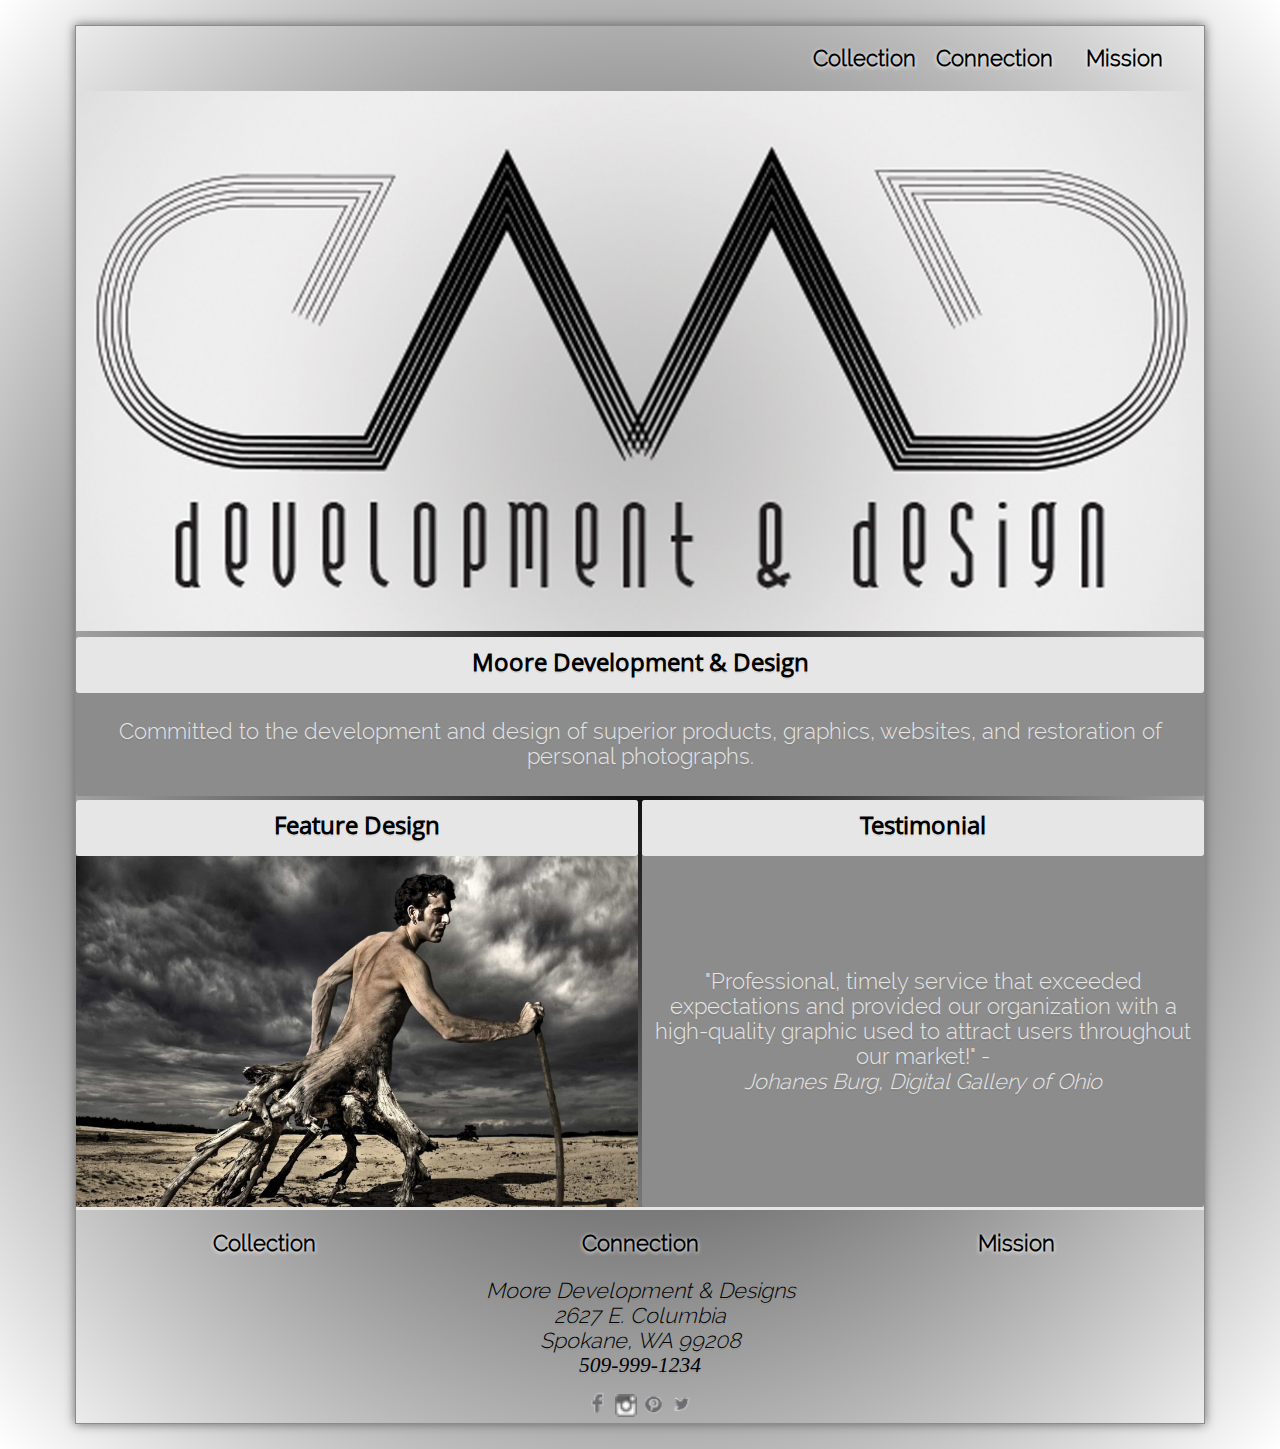
<file: index.html>
<!DOCTYPE html>
<html lang="en" dir="ltr">

<head>
  <meta charset="utf-8">
  <title>Moore Development & Design</title>
  <link href="assets/css/styles.css" rel="stylesheet" type="text/css">
</head>

<body>
  <div class="container">
    <header class="header">
      <div class="logo">
        <a href="index.html"><img src="assets/images/logoTest1.png" alt="Moore Development & Design Nav Logo"></a>
      </div>
      <nav>
        <a href="#" class="hamburgerOpen">☰</a>
        <ul>
          <li><a href="collection.html">Collection</a></li>
          <li><a href="connection.html">Connection</a></li>
          <li><a href="mission.html">Mission</a></li>
        </ul>
      </nav>
    </header>
    <div class="hero"><a href="index.html"><img class="busLogo" src="assets/images/heroDesk.jpg"
          alt="Moore Design & Development Main Logo "></a></div>
    <section class="services">
      <h1>Moore Development & Design</h1>
      <p>Committed to the development and design of superior products, graphics, websites, and restoration of personal
        photographs.</p>
    </section>
    <section class="featured">
      <h2>Feature Design</h2>
      <img src="assets/images/feature.jpg" alt="">
    </section>
    <section class="testimonial">
      <h2>Testimonial</h2>
      <p>"Professional, timely service that exceeded expectations and provided our organization with a high-quality
        graphic used to attract users throughout our market!" - <em>Johanes Burg, Digital Gallery of Ohio</em></p>
    </section>

    <footer class="footer">
      <nav>
        <ul>
          <li><a href="collection.html">Collection</a></li>
          <li><a href="connection.html">Connection</a></li>
          <li><a href="mission.html">Mission</a></li>
        </ul>
      </nav>
      <address>
        <p>Moore Development & Designs</p>
        <p>2627 E. Columbia</p>
        <p>Spokane, WA 99208</p>
        <telephone>509-999-1234</telephone>
      </address>
      <div>
        <a href="https://www.facebook.com/"><img src="assets/images/iconFb.png" alt=""></a>
        <a href="https://www.instagram.com/"><img src="assets/images/icon-instagram.png" alt=""></a>
        <a href="https://www.pinterest.com"><img src="assets/images/iconPinterest.png" alt=""></a>
        <a href="http://www.twitter.com"><img src="assets/images/iconTwitter.png" alt=""></a>
      </div>
    </footer>
  </div>

  <div class="modalNav">
    <a href="#" class="hamburgerClose">☰</a>
    <ul>
      <li><a href="collection.html">Collection</a></li>
      <li><a href="connection.html">Connection</a></li>
      <li><a href="mission.html">Mission</a></li>
    </ul>
  </div>

  <script src="assets/js/jquery.js"></script>
  <script src="assets/js/script.js"></script>
</body>

</html>
</file>
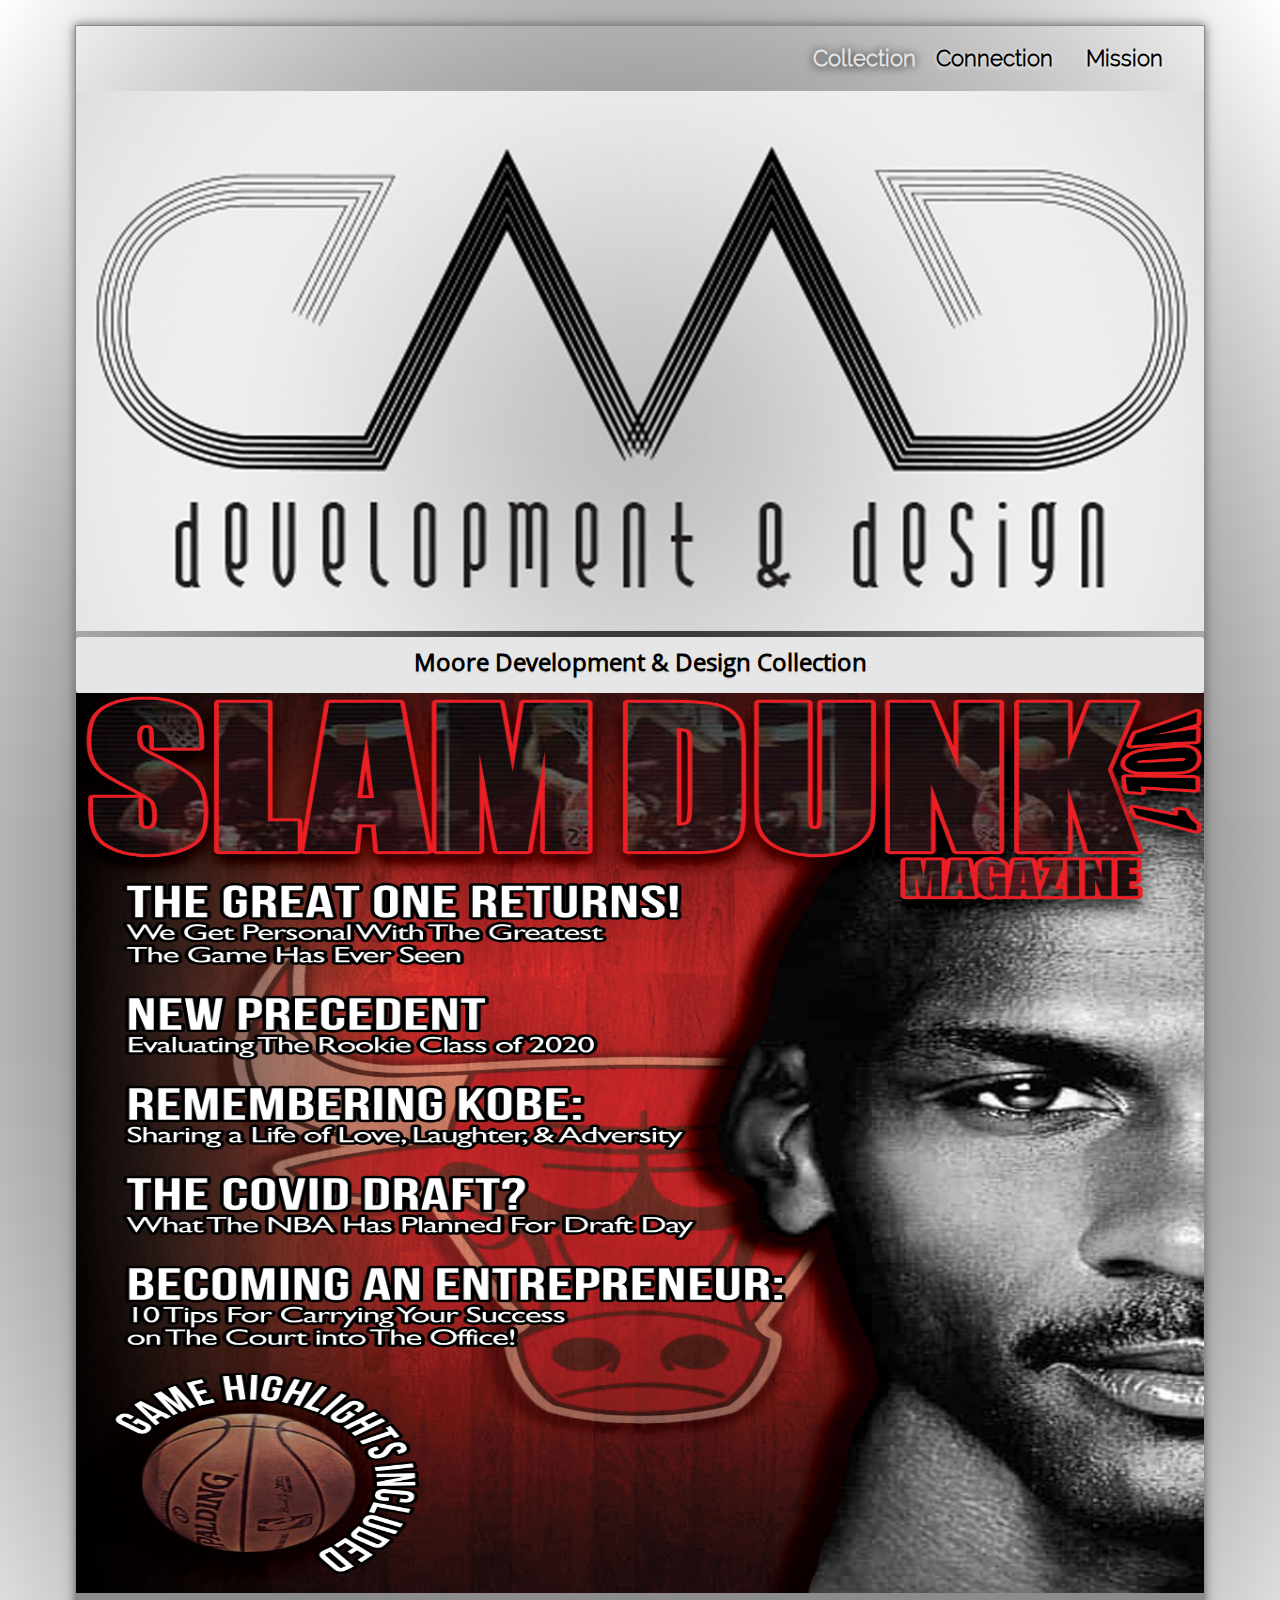
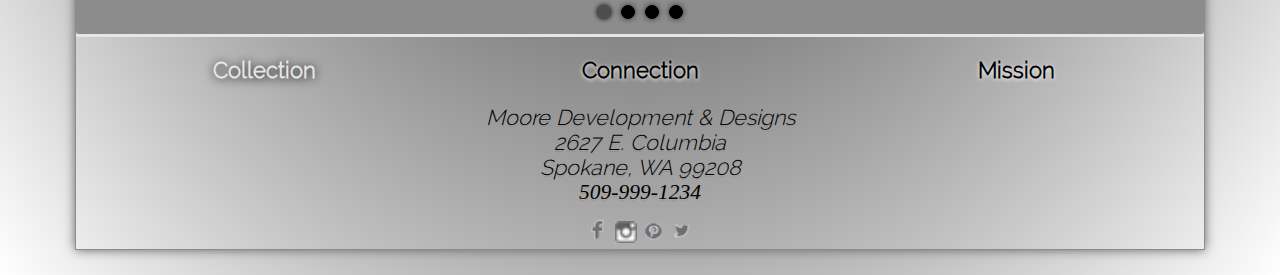
<file: collection.html>
<!DOCTYPE html>
<html lang="en" dir="ltr" class="collection">

<head>
  <meta charset="utf-8">
  <title>Moore Development & Design</title>
  <link href="assets/css/styles.css" rel="stylesheet" type="text/css">
</head>

<body>
  <div class="container">
    <header class="header">
      <div class="logo">
        <a href="index.html"><img src="assets/images/logoTest1.png" alt="Moore Development & Design Nav Logo" \></a>
      </div>
      <nav>
        <a href="#" class="hamburgerOpen">☰</a>
        <ul>
          <li><a href="collection.html">Collection</a></li>
          <li><a href="connection.html">Connection</a></li>
          <li><a href="mission.html">Mission</a></li>
        </ul>
      </nav>
    </header>
    <div class="hero"><a href="index.html"><img class="busLogo" src="assets/images/heroDesk.jpg"
          alt="Moore Design & Development Main Logo " \></a></div>
    <section class="portfolio">
      <h2>Moore Development & Design Collection</h2>
      <div class="slider slider-viewer">
        <div class="slide-group">
          <div class="slide slide-1"><img src="assets/images/slider1.jpg" alt="" /></div>
          <div class="slide slide-2"><img src="assets/images/slider2.jpg" alt="" /></div>
          <div class="slide slide-3"><img src="assets/images/slider3.jpg" alt="" /></div>
          <div class="slide slide-4"><img src="assets/images/slider4.jpg" alt="" /></div>
        </div>
      </div>

      <div class="slide-buttons">

      </div>
    </section>

    <footer class="footer">
      <nav>
        <ul>
          <li><a href="collection.html">Collection</a></li>
          <li><a href="connection.html">Connection</a></li>
          <li><a href="mission.html">Mission</a></li>
        </ul>
      </nav>
      <address>
        <p>Moore Development & Designs</p>
        <p>2627 E. Columbia</p>
        <p>Spokane, WA 99208</p>
        <telephone>509-999-1234</telephone>
      </address>
      <div>
        <a href="https://www.facebook.com/"><img src="assets/images/iconFb.png" alt=""></a>
        <a href="https://www.instagram.com/"><img src="assets/images/icon-instagram.png" alt=""></a>
        <a href="https://www.pinterest.com"><img src="assets/images/iconPinterest.png" alt=""></a>
        <a href="http://www.twitter.com"><img src="assets/images/iconTwitter.png" alt=""></a>
      </div>
    </footer>
  </div>

  <div class="modalNav">
    <a href="#" class="hamburgerClose">☰</a>
    <ul>
      <li><a href="collection.html">Collection</a></li>
      <li><a href="connection.html">Connection</a></li>
      <li><a href="mission.html">Mission</a></li>
    </ul>
  </div>


  <script src="assets/js/jquery.js"></script>
  <script src="assets/js/script.js"></script>
</body>

</html>
</file>
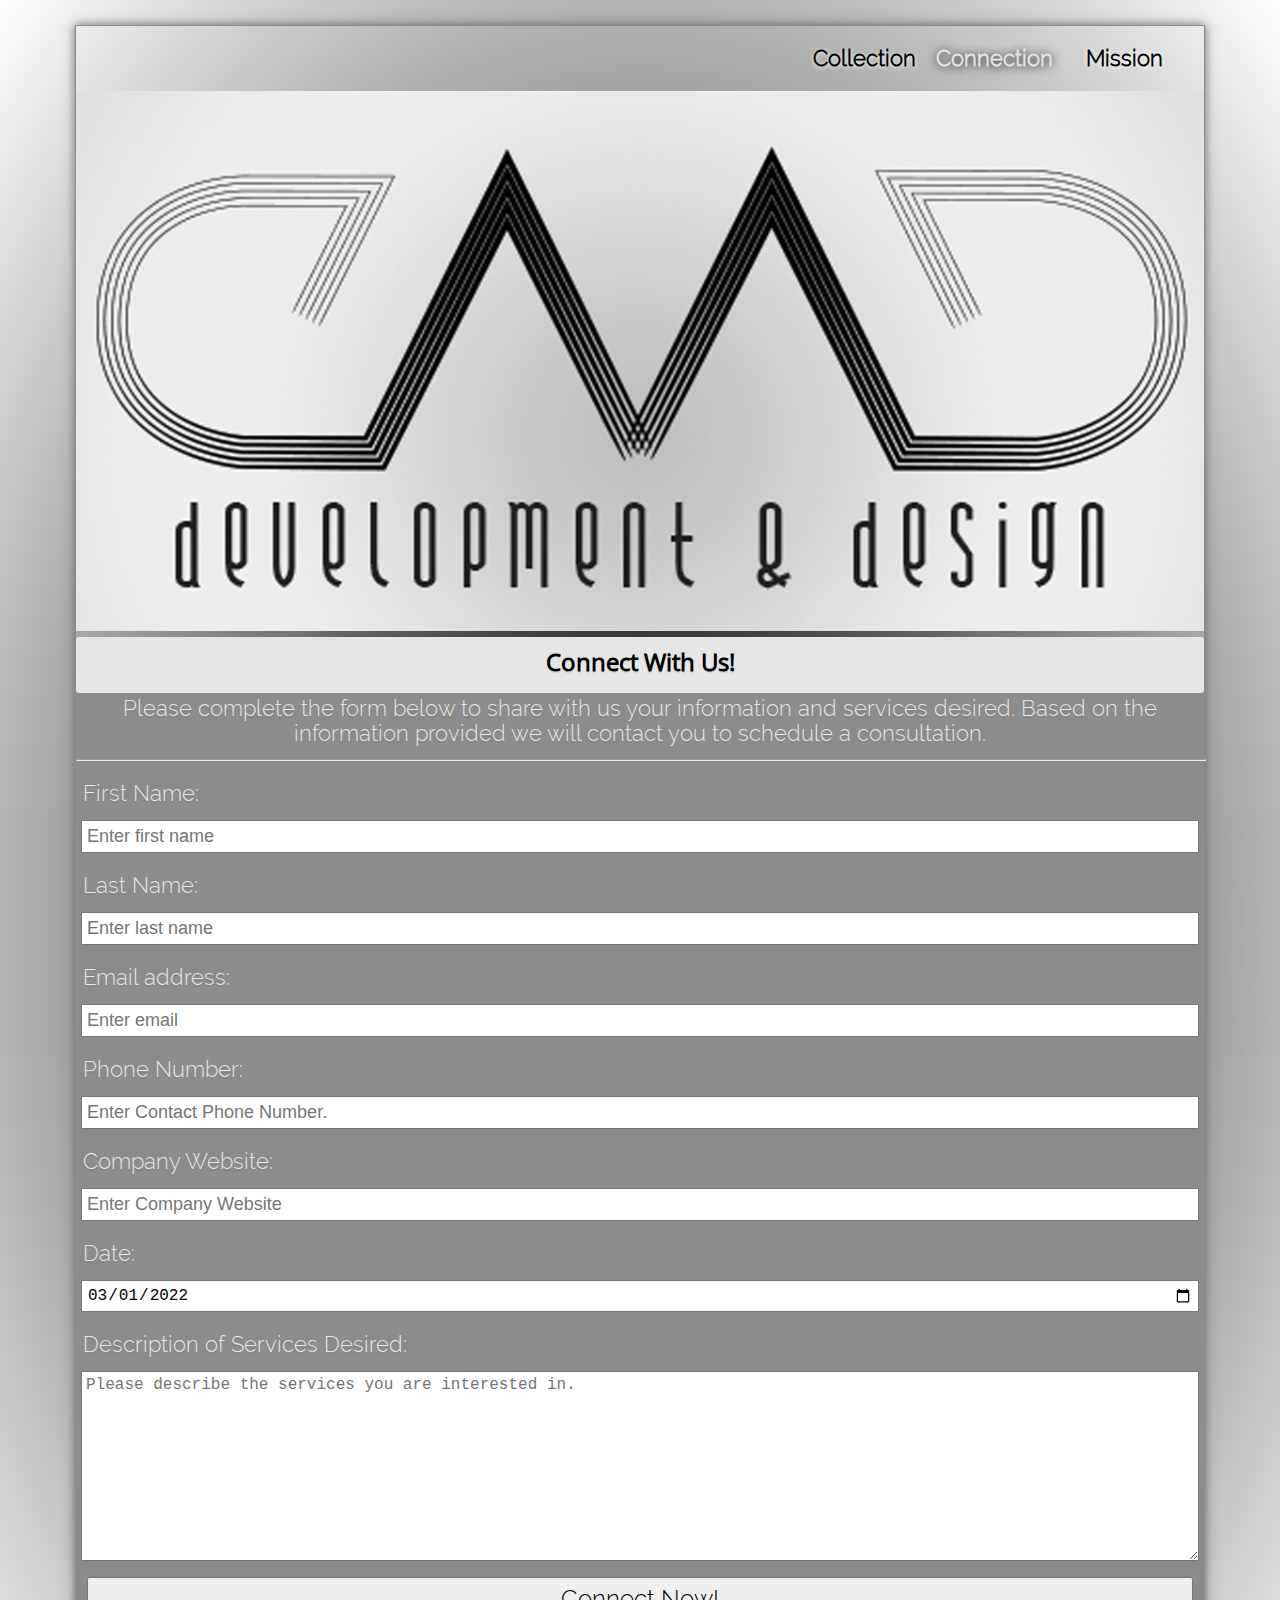
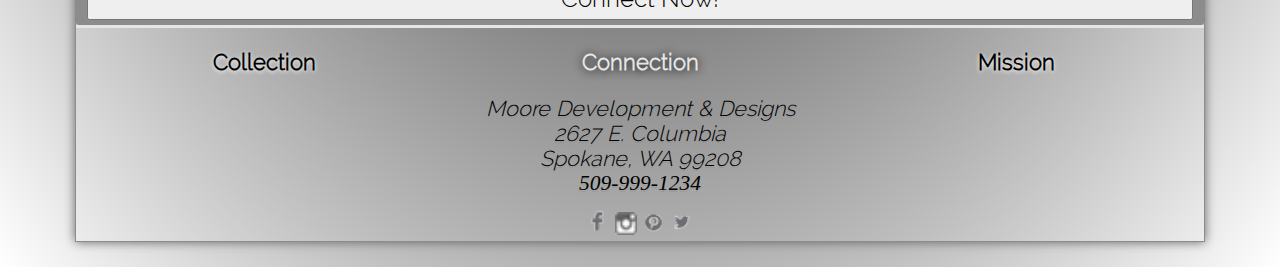
<file: connection.html>
<!DOCTYPE html>
<html lang="en" dir="ltr">

<head>
  <meta charset="utf-8">
  <title>Moore Development & Design</title>
  <link href="assets/css/styles.css" rel="stylesheet" type="text/css">
</head>

<body class="connection">
  <div class="container">
    <header class="header">
      <div class="logo">
        <a href="index.html"><img src="assets/images/logoTest1.png" alt="Moore Development & Design Nav Logo" \></a>
      </div>
      <nav>
        <a href="#" class="hamburgerOpen">☰</a>
        <ul>
          <li><a href="collection.html">Collection</a></li>
          <li><a href="connection.html">Connection</a></li>
          <li><a href="mission.html">Mission</a></li>
        </ul>
      </nav>
    </header>
    <div class="hero"><a href="index.html"><img class="busLogo" src="assets/images/heroDesk.jpg"
          alt="Moore Design & Development Main Logo " \></a></div>
    <section class="connectionForm">
      <h2>Connect With Us!</h2>
      <p>Please complete the form below to share with us your information and services desired. Based on the information
        provided
        we will contact you to schedule a consultation.</p>
      <hr>
      <form onsubmit="submitForm(event)" id="user-form" oninvalid="() => true">
        <div>
          <label for="first-name">First Name:</label>
          <input type="text" placeholder="Enter first name" id="first-name">
          <p id="first-name-err"></p>
        </div>
        <div>
          <label for="last-name">Last Name:</label>
          <input type="text" placeholder="Enter last name" id="last-name">
          <p id="last-name-err"></p>
        </div>
        <div>
          <label for="email">Email address:</label>
          <input type="input" placeholder="Enter email" id="email">
          <p id="email-err"></p>
        </div>
        <div>
          <label for="phone">Phone Number:</label>
          <input type="tel" id="phone" placeholder="Enter Contact Phone Number.">
          <p id="phone-err"></p>
        </div>
        <div>
          <label for="site">Company Website:</label>
          <input type="input" placeholder="Enter Company Website" id="site">
          <p id="site-err"></p>
        </div>
        <div>
          <label for="date">Date:</label>
          <input type="date" value="2022-03-01" id="date">
          <p id="date-err"></p>
        </div>
        <div>
          <label for="request">Description of Services Desired:</label>
          <!-- <input type="text"  placeholder="Describe the services you are interest in." id="first-name"> -->
          <textarea type="text" name="description" placeholder="Please describe the services you are interested in."
            rows="10" cols="34"></textarea>
          <p id="first-name-err"></p>
        </div>
        <button type="submit" class="connectBtn"><a href="mailto:david_e_moore@hotmail.com">Connect
            Now!</a></button></a>
      </form>
    </section>

    <footer class="footer">
      <nav>
        <ul>
          <li><a href="collection.html">Collection</a></li>
          <li><a href="connection.html">Connection</a></li>
          <li><a href="mission.html">Mission</a></li>
        </ul>
      </nav>
      <address>
        <p>Moore Development & Designs</p>
        <p>2627 E. Columbia</p>
        <p>Spokane, WA 99208</p>
        <telephone>509-999-1234</telephone>
      </address>
      <div>
        <a href="https://www.facebook.com/"><img src="assets/images/iconFb.png" alt=""></a>
        <a href="https://www.instagram.com/"><img src="assets/images/icon-instagram.png" alt=""></a>
        <a href="https://www.pinterest.com"><img src="assets/images/iconPinterest.png" alt=""></a>
        <a href="http://www.twitter.com"><img src="assets/images/iconTwitter.png" alt=""></a>
      </div>
    </footer>
  </div>

  <div class="modalNav">
    <a href="#" class="hamburgerClose">☰</a>
    <ul>
      <li><a href="collection.html">Collection</a></li>
      <li><a href="connection.html">Connection</a></li>
      <li><a href="mission.html">Mission</a></li>
    </ul>
  </div>


  <script src="assets/js/jquery.js"></script>
  <script src="assets/js/script.js"></script>
</body>

</html>
</file>
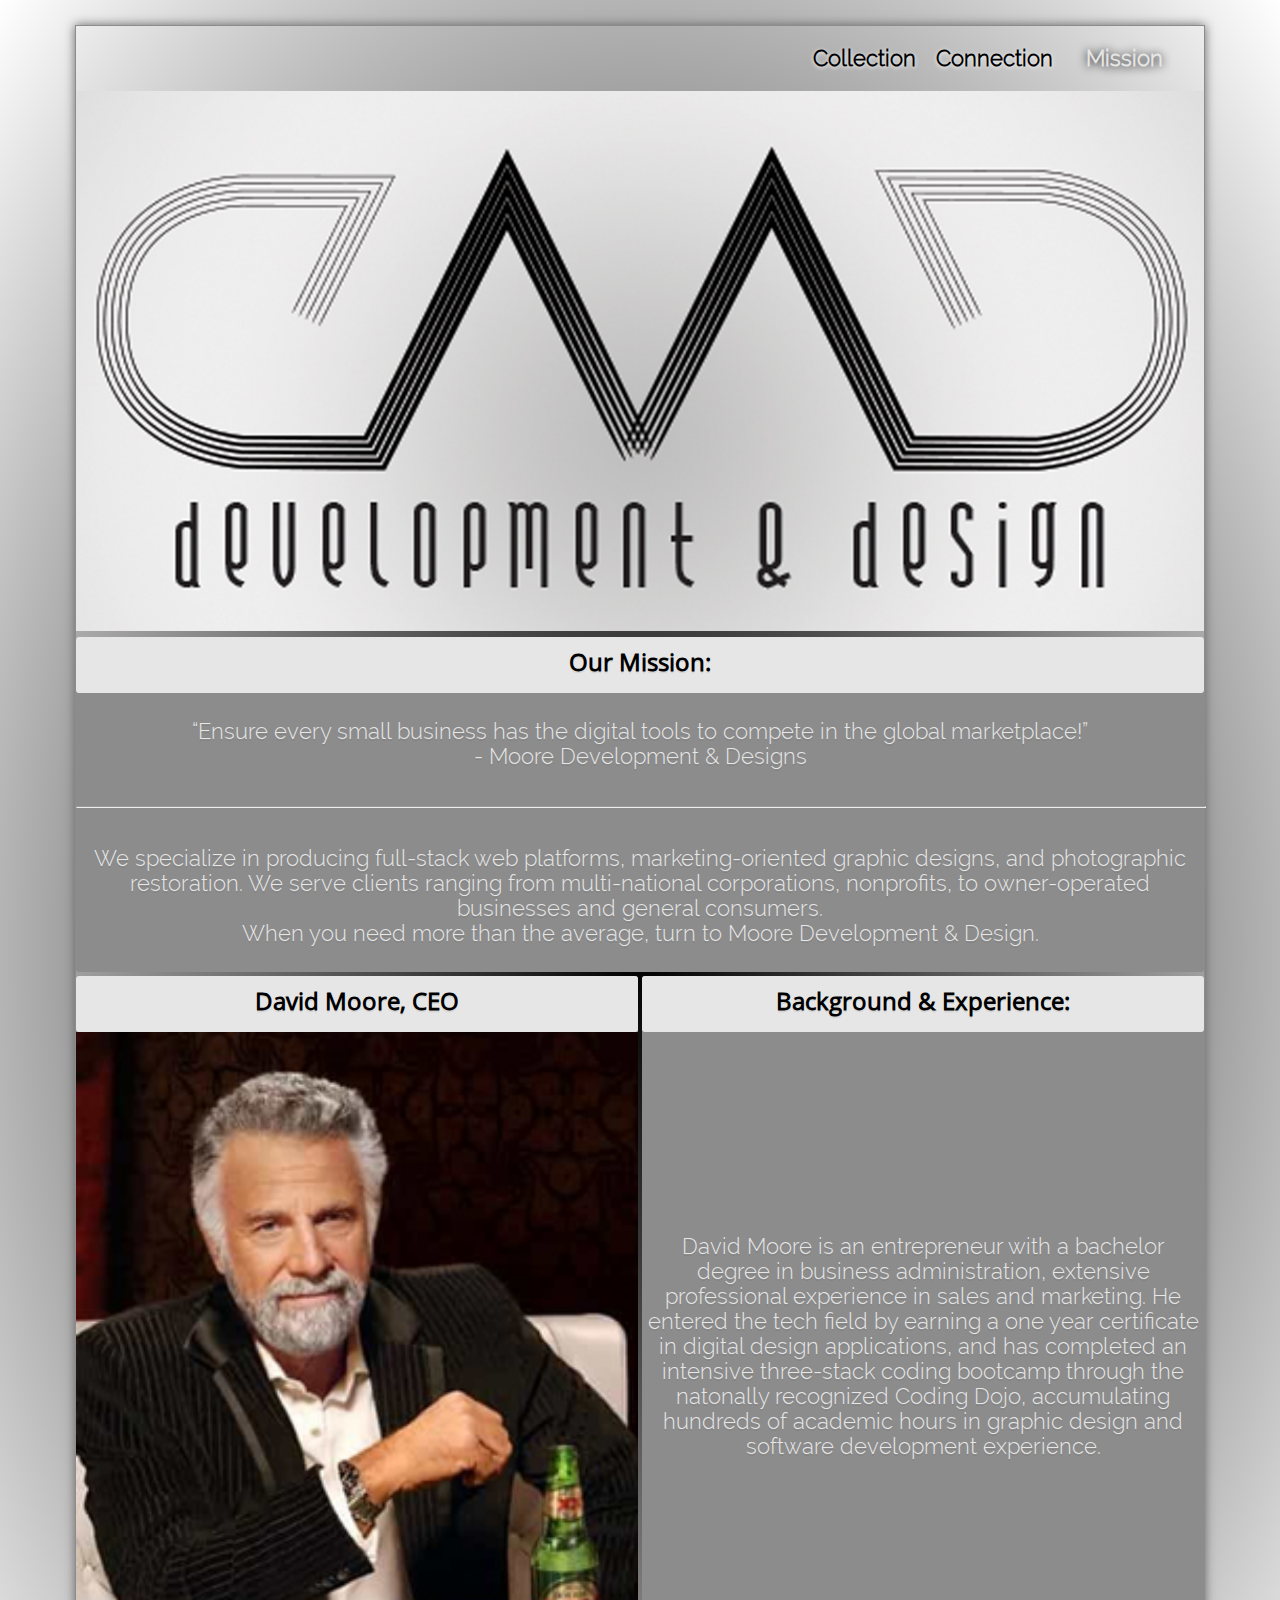
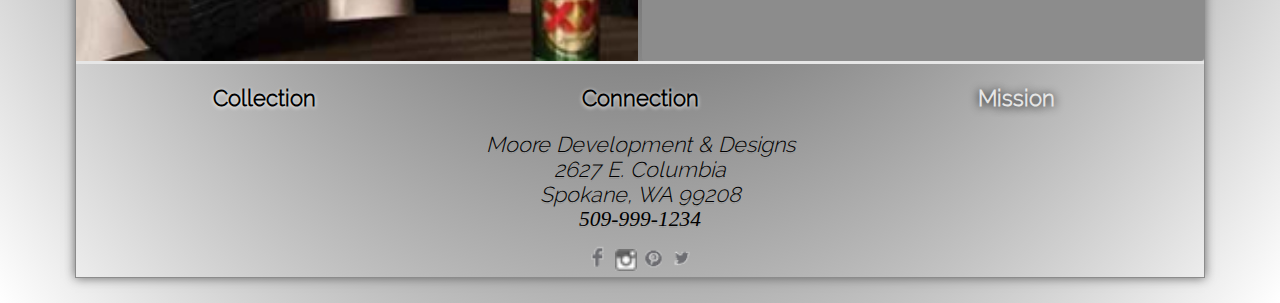
<file: mission.html>
<!DOCTYPE html>
<html lang="en" dir="ltr">

<head>
  <meta charset="utf-8">
  <title>Moore Development & Design</title>
  <link href="assets/css/styles.css" rel="stylesheet" type="text/css">
</head>

<body class="mission">
  <div class="container">
    <header class="header">
      <div class="logo">
        <a href="index.html"><img src="assets/images/logoTest1.png" alt="Moore Development & Design Nav Logo" \></a>
      </div>
      <nav>
        <a href="#" class="hamburgerOpen">☰</a>
        <ul>
          <li><a href="collection.html">Collection</a></li>
          <li><a href="connection.html">Connection</a></li>
          <li><a href="mission.html">Mission</a></li>
        </ul>
      </nav>
    </header>
    <div class="hero"><a href="index.html"><img class="busLogo" src="assets/images/heroDesk.jpg"
          alt="Moore Design & Development Main Logo " \></a></div>
    <section class="services">
      <h2>Our Mission:</h2>
      <p>“Ensure every small business has the digital tools to compete in the global marketplace!” <br>- Moore
        Development & Designs</p>
      <hr>
      <p>We specialize in producing full-stack web platforms, marketing-oriented graphic designs, and photographic
        restoration.
        We serve clients ranging from multi-national corporations, nonprofits, to owner-operated businesses and general
        consumers.
        <br>When you need more than the average, turn to Moore Development & Design.</p>
    </section>
    <section class="featured">
      <h2>David Moore, CEO</h2>
      <img src="assets/images/owner.jpg" alt="">
    </section>
    <section class="testimonial">
      <h2>Background & Experience:</h2>
      <p>David Moore is an entrepreneur with a bachelor degree in business administration, extensive professional
        experience in sales and marketing.
        He entered the tech field by earning a one year certificate in digital design applications, and has completed an
        intensive three-stack coding bootcamp
        through the natonally recognized Coding Dojo, accumulating hundreds of academic hours in graphic design and
        software development experience.</p>
    </section>

    <footer class="footer">
      <nav>
        <ul>
          <li><a href="collection.html">Collection</a></li>
          <li><a href="connection.html">Connection</a></li>
          <li><a href="mission.html">Mission</a></li>
        </ul>
      </nav>
      <address>
        <p>Moore Development & Designs</p>
        <p>2627 E. Columbia</p>
        <p>Spokane, WA 99208</p>
        <telephone>509-999-1234</telephone>
      </address>
      <div>
        <a href="https://www.facebook.com/"><img src="assets/images/iconFb.png" alt=""></a>
        <a href="https://www.instagram.com/"><img src="assets/images/icon-instagram.png" alt=""></a>
        <a href="https://www.pinterest.com"><img src="assets/images/iconPinterest.png" alt=""></a>
        <a href="http://www.twitter.com"><img src="assets/images/iconTwitter.png" alt=""></a>
      </div>
    </footer>
  </div>

  <div class="modalNav">
    <a href="#" class="hamburgerClose">☰</a>
    <ul>
      <li><a href="collection.html">Collection</a></li>
      <li><a href="connection.html">Connection</a></li>
      <li><a href="mission.html">Mission</a></li>
    </ul>
  </div>


  <script src="assets/js/jquery.js"></script>
  <script src="assets/js/script.js"></script>
</body>

</html>
</file>
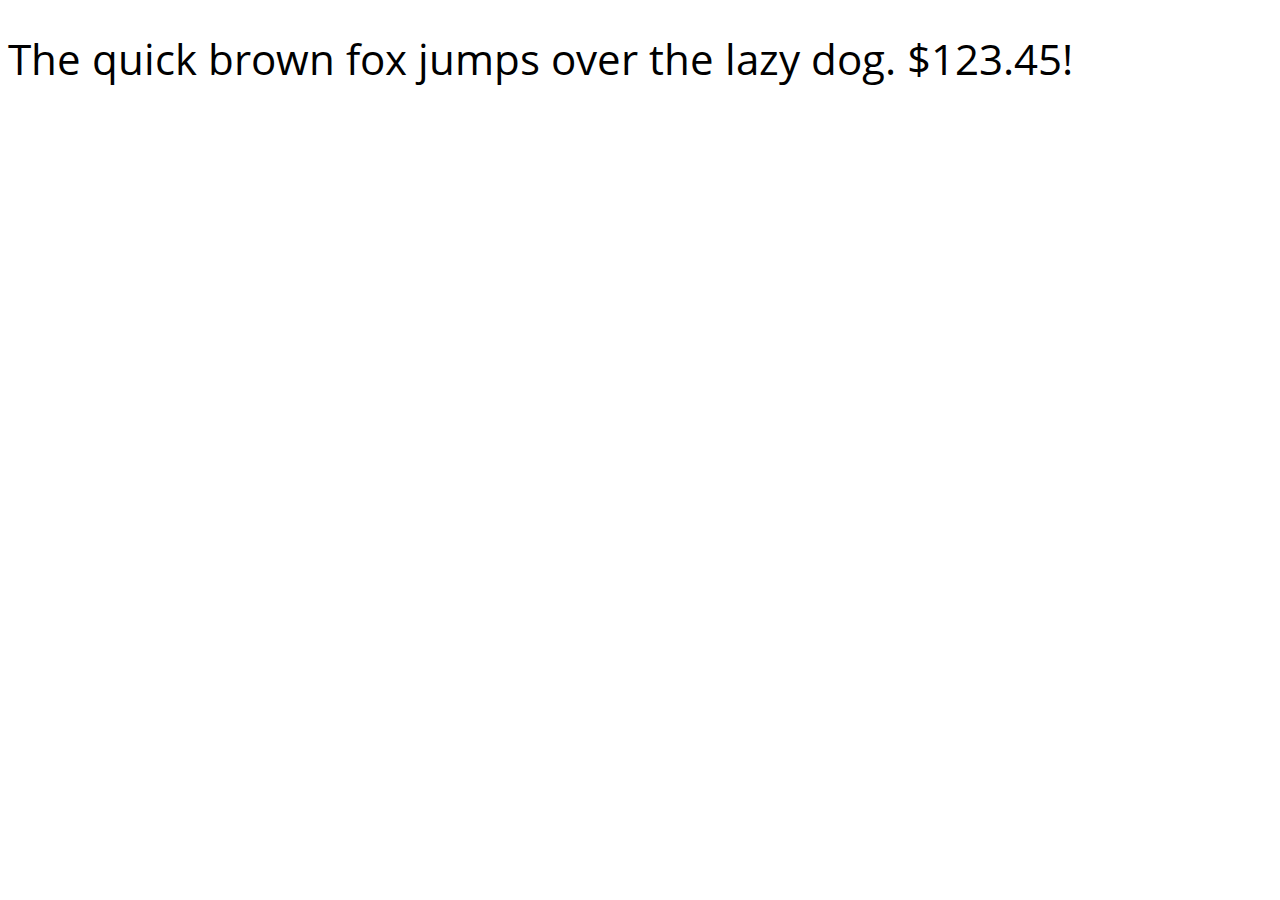
<file: assets/fonts/OpenSans-Regular.html>
<!DOCTYPE html PUBLIC "-//W3C//DTD XHTML 1.0 Strict//EN" "http://www.w3.org/TR/xhtml1/DTD/xhtml1-strict.dtd">
<html lang="en" xml:lang="en" xmlns="http://www.w3.org/1999/xhtml">
<head>
<meta content="text/html; charset=utf-8" http-equiv="content-type"/>
<meta content="en-us" http-equiv="Content-Language"/>
<title>Open Sans Regular - Web Font Specimen</title>
<link rel="stylesheet" type="text/css" media="screen" href="OpenSans-Regular.css" />
<style type="text/css" media="screen">
body { font-size: 42px; font-family: "OpenSans", Georgia; }
</style>
</head>
<body>
<p contenteditable="true">The quick brown fox jumps over the lazy dog. $123.45!</p>
</body>
</html>
</file>
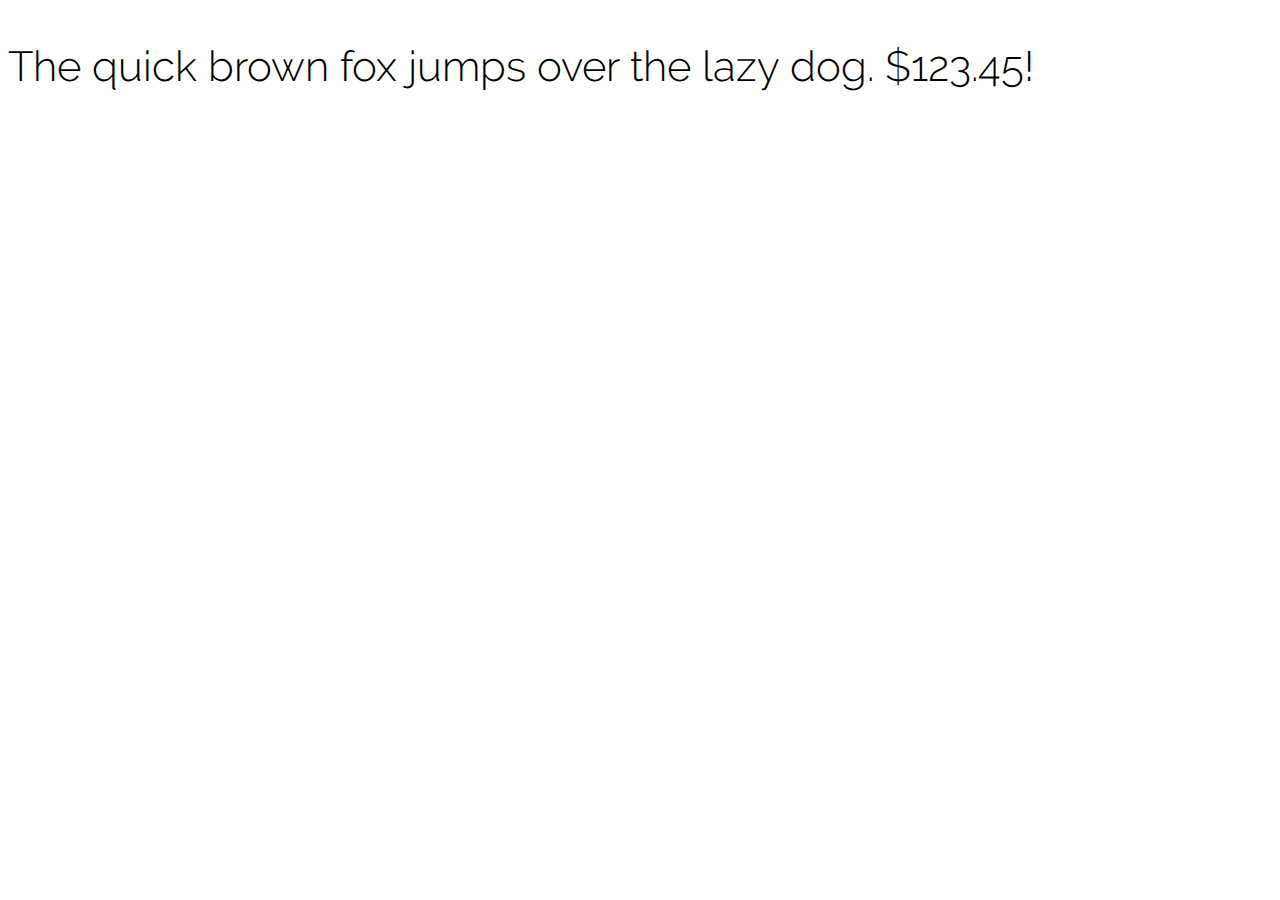
<file: assets/fonts/Raleway-Light.html>
<!DOCTYPE html PUBLIC "-//W3C//DTD XHTML 1.0 Strict//EN" "http://www.w3.org/TR/xhtml1/DTD/xhtml1-strict.dtd">
<html lang="en" xml:lang="en" xmlns="http://www.w3.org/1999/xhtml">
<head>
<meta content="text/html; charset=utf-8" http-equiv="content-type"/>
<meta content="en-us" http-equiv="Content-Language"/>
<title>Raleway Light - Web Font Specimen</title>
<link rel="stylesheet" type="text/css" media="screen" href="Raleway-Light.css" />
<style type="text/css" media="screen">
body { font-size: 42px; font-family: "RalewayLight", Georgia; }
</style>
</head>
<body>
<p contenteditable="true">The quick brown fox jumps over the lazy dog. $123.45!</p>
</body>
</html>
</file>
<file: assets/css/styles.css>
/* Webfont: OpenSans-Regular */
@font-face {
  font-family: 'OpenSans';
  src: url("../fonts/OpenSans-Regular.eot");
  /* IE9 Compat Modes */
  src: url("../fonts/OpenSans-Regular.eot?#iefix") format("embedded-opentype"), url("../fonts/OpenSans-Regular.woff") format("woff"), url("../fonts/OpenSans-Regular.ttf") format("truetype"), url("../fonts/OpenSans-Regular.svg#OpenSans-Regular") format("svg");
  /* Legacy iOS */
  font-style: normal;
  font-weight: normal;
  text-rendering: optimizeLegibility;
}

/* Webfont: Raleway-Light */
@font-face {
  font-family: 'RalewayLight';
  src: url("../fonts/Raleway-Light.eot");
  /* IE9 Compat Modes */
  src: url("../fonts/Raleway-Light.eot?#iefix") format("embedded-opentype"), url("../fonts/Raleway-Light.woff") format("woff"), url("../fonts/Raleway-Light.ttf") format("truetype"), url("../fonts/Raleway-Light.svg#Raleway-Light") format("svg");
  /* Legacy iOS */
  font-style: normal;
  font-weight: normal;
  text-rendering: optimizeLegibility;
}

/* line 1, ../../Users/319171/Desktop/EMRK-287/Assignments/mdd/assets/scss/_form.scss */
form {
  margin: 0;
  display: flex;
  flex-direction: column;
}

/* line 6, ../../Users/319171/Desktop/EMRK-287/Assignments/mdd/assets/scss/_form.scss */
form div {
  display: flex;
  flex-direction: column;
  font-family: 'RalewayLight';
}

/* line 11, ../../Users/319171/Desktop/EMRK-287/Assignments/mdd/assets/scss/_form.scss */
form div label {
  color: #e6e6e6;
  padding: 5px;
  margin: 2px 0 2px 0;
}

@media (min-width: 450px) {
  /* line 11, ../../Users/319171/Desktop/EMRK-287/Assignments/mdd/assets/scss/_form.scss */
  form div label {
    padding: 7px;
  }
}

/* line 21, ../../Users/319171/Desktop/EMRK-287/Assignments/mdd/assets/scss/_form.scss */
form div input,
form div textarea {
  margin: 5px;
  padding: 4px;
}

@media (min-width: 900px) {
  /* line 21, ../../Users/319171/Desktop/EMRK-287/Assignments/mdd/assets/scss/_form.scss */
  form div input,
  form div textarea {
    font-size: large;
  }
}

/* line 32, ../../Users/319171/Desktop/EMRK-287/Assignments/mdd/assets/scss/_form.scss */
.connectBtn {
  font-family: 'RalewayLight';
  width: 98%;
  margin: 5px;
  align-self: center;
  padding: 5px;
  font-size: initial;
}

.connectBtn > a {
text-decoration: none;
color: inherit;
}

@media (min-width: 900px) {
  /* line 32, ../../Users/319171/Desktop/EMRK-287/Assignments/mdd/assets/scss/_form.scss */
  .connectBtn {
    font-size: x-large;
  }
}

/* line 45, ../../Users/319171/Desktop/EMRK-287/Assignments/mdd/assets/scss/_form.scss */
.connectBtn:hover {
  font-weight: bold;
}

/* line 51, ../../Users/319171/Desktop/EMRK-287/Assignments/mdd/assets/scss/_form.scss */
.connectionForm h2 {
  text-align: center;
}

/* line 54, ../../Users/319171/Desktop/EMRK-287/Assignments/mdd/assets/scss/_form.scss */
.connectionForm p {
  color: #e6e6e6;
  padding: 3px;
  margin: 0px;
}

/* line 1, ../../Users/319171/Desktop/EMRK-287/Assignments/mdd/assets/scss/_layout.scss */
html {
  box-sizing: border-box;
  color: black;
  text-shadow: 0 2px 0 rgba(0, 0, 0, 0.07);
}

/* line 7, ../../Users/319171/Desktop/EMRK-287/Assignments/mdd/assets/scss/_layout.scss */
body {
  background: radial-gradient(ellipse at center, black, white);
  margin: 3px;
  font-size: calc(12px + (20 - 12) * ((100vw - 300px) / (1600 - 300)));
}

@media (min-width: 450px) {
  /* line 7, ../../Users/319171/Desktop/EMRK-287/Assignments/mdd/assets/scss/_layout.scss */
  body {
    margin: 25px;
  }
}

@media (min-width: 900px) {
  /* line 7, ../../Users/319171/Desktop/EMRK-287/Assignments/mdd/assets/scss/_layout.scss */
  body {
    font-size: calc(14px + (24 - 14) * ((100vw - 300px) / (1600 - 300)));
  }
}

/* line 19, ../../Users/319171/Desktop/EMRK-287/Assignments/mdd/assets/scss/_layout.scss */
.container {
  border: 1px solid #8c8c8c;
  box-shadow: 0 0 10px #666;
}

@media (min-width: 900px) {
  /* line 19, ../../Users/319171/Desktop/EMRK-287/Assignments/mdd/assets/scss/_layout.scss */
  .container {
    margin: 25px 50px;
  }
}

/* line 27, ../../Users/319171/Desktop/EMRK-287/Assignments/mdd/assets/scss/_layout.scss */
.item {
  justify-content: center;
  align-items: center;
  border-radius: 3px;
  background-color: #4d4d4d;
  color: #e6e6e6;
}

/* line 35, ../../Users/319171/Desktop/EMRK-287/Assignments/mdd/assets/scss/_layout.scss */
section {
  background-color: #8c8c8c;
  border-radius: 3px;
}

/* line 36, ../../Users/319171/Desktop/EMRK-287/Assignments/mdd/assets/scss/_layout.scss */
section h2 {
  background-color: #e6e6e6;
  border-radius: 3px;
}

/* line 40, ../../Users/319171/Desktop/EMRK-287/Assignments/mdd/assets/scss/_layout.scss */
section p {
  text-align: center;
  padding: 5px;
}

/* line 49, ../../Users/319171/Desktop/EMRK-287/Assignments/mdd/assets/scss/_layout.scss */
li {
  list-style: none;
}

/* line 53, ../../Users/319171/Desktop/EMRK-287/Assignments/mdd/assets/scss/_layout.scss */
h1,
h2,
h3,
h4,
h5,
h6 {
  margin: 0;
  padding: 5px;
  text-align: center;
  background-color: #8c8c8c;
  font-family: 'OpenSans';
  font-size: calc(12px + (22 - 12) * ((100vw - 300px) / (1600 - 300)));
}

@media (min-width: 450px) {
  /* line 53, ../../Users/319171/Desktop/EMRK-287/Assignments/mdd/assets/scss/_layout.scss */
  h1,
  h2,
  h3,
  h4,
  h5,
  h6 {
    padding: 8px;
    font-size: calc(16px + (26 - 16) * ((100vw - 300px) / (1600 - 300)));
  }
}

@media (min-width: 900px) {
  /* line 53, ../../Users/319171/Desktop/EMRK-287/Assignments/mdd/assets/scss/_layout.scss */
  h1,
  h2,
  h3,
  h4,
  h5,
  h6 {
    padding: 15px;
  }
}

/* line 75, ../../Users/319171/Desktop/EMRK-287/Assignments/mdd/assets/scss/_layout.scss */
p,
ul,
.tbl {
  font-family: 'RalewayLight';
}

/* line 82, ../../Users/319171/Desktop/EMRK-287/Assignments/mdd/assets/scss/_layout.scss */
header .logo {
  justify-content: start;
  margin: 0;
  padding: 15px 0 15px 15px;
}

@media (min-width: 450px) {
  /* line 82, ../../Users/319171/Desktop/EMRK-287/Assignments/mdd/assets/scss/_layout.scss */
  header .logo {
    padding: 0;
  }
}

/* line 90, ../../Users/319171/Desktop/EMRK-287/Assignments/mdd/assets/scss/_layout.scss */
header .logo img {
  width: 100%;
}

@media (min-width: 450px) {
  /* line 90, ../../Users/319171/Desktop/EMRK-287/Assignments/mdd/assets/scss/_layout.scss */
  header .logo img {
    display: none;
  }
}

/* line 98, ../../Users/319171/Desktop/EMRK-287/Assignments/mdd/assets/scss/_layout.scss */
header nav {
  justify-content: center;
  align-content: center;
}

@media (min-width: 450px) {
  /* line 98, ../../Users/319171/Desktop/EMRK-287/Assignments/mdd/assets/scss/_layout.scss */
  header nav {
    justify-content: unset;
    align-content: unset;
  }
}

/* line 106, ../../Users/319171/Desktop/EMRK-287/Assignments/mdd/assets/scss/_layout.scss */
header nav .hamburgerOpen {
  margin: 3px;
  font-size: xx-large;
}

@media (min-width: 450px) {
  /* line 106, ../../Users/319171/Desktop/EMRK-287/Assignments/mdd/assets/scss/_layout.scss */
  header nav .hamburgerOpen {
    display: none;
  }
}

/* line 114, ../../Users/319171/Desktop/EMRK-287/Assignments/mdd/assets/scss/_layout.scss */
header nav ul {
  display: none;
}

@media (min-width: 450px) {
  /* line 114, ../../Users/319171/Desktop/EMRK-287/Assignments/mdd/assets/scss/_layout.scss */
  header nav ul {
    padding: 7px;
    margin: 5px;
    justify-self: end;
  }
}

@media (min-width: 900px) {
  /* line 114, ../../Users/319171/Desktop/EMRK-287/Assignments/mdd/assets/scss/_layout.scss */
  header nav ul {
    padding: 15px;
  }
}

@media (min-width: 450px) {
  /* line 126, ../../Users/319171/Desktop/EMRK-287/Assignments/mdd/assets/scss/_layout.scss */
  header nav ul li {
    justify-self: center;
  }
}

/* line 135, ../../Users/319171/Desktop/EMRK-287/Assignments/mdd/assets/scss/_layout.scss */
.hero {
  display: none;
}

@media (min-width: 450px) {
  /* line 138, ../../Users/319171/Desktop/EMRK-287/Assignments/mdd/assets/scss/_layout.scss */
  .hero img {
    width: 100%;
  }
}

/* line 145, ../../Users/319171/Desktop/EMRK-287/Assignments/mdd/assets/scss/_layout.scss */
.services {
  margin: 0 0 4px;
}

/* line 149, ../../Users/319171/Desktop/EMRK-287/Assignments/mdd/assets/scss/_layout.scss */
.services p {
  color: #e6e6e6;
}

/* line 154, ../../Users/319171/Desktop/EMRK-287/Assignments/mdd/assets/scss/_layout.scss */
.featured {
  margin: 0 0 4px;
}

@media (min-width: 450px) {
  /* line 154, ../../Users/319171/Desktop/EMRK-287/Assignments/mdd/assets/scss/_layout.scss */
  .featured {
    margin: 0 2px 0 0;
  }
}

/* line 161, ../../Users/319171/Desktop/EMRK-287/Assignments/mdd/assets/scss/_layout.scss */
.featured img {
  width: 100%;
  height: auto;
  min-height: 170px;
}

/* line 168, ../../Users/319171/Desktop/EMRK-287/Assignments/mdd/assets/scss/_layout.scss */
.testimonial {
  align-items: start;
}

@media (min-width: 450px) {
  /* line 168, ../../Users/319171/Desktop/EMRK-287/Assignments/mdd/assets/scss/_layout.scss */
  .testimonial {
    margin: 0 0 0 2px;
  }
}

@media (min-width: 450px) {
  /* line 175, ../../Users/319171/Desktop/EMRK-287/Assignments/mdd/assets/scss/_layout.scss */
  .testimonial h2 {
    align-items: none;
  }
}

/* line 180, ../../Users/319171/Desktop/EMRK-287/Assignments/mdd/assets/scss/_layout.scss */
.testimonial p {
  color: #e6e6e6;
}

/* line 185, ../../Users/319171/Desktop/EMRK-287/Assignments/mdd/assets/scss/_layout.scss */
address {
  text-align: center;
}

/* line 189, ../../Users/319171/Desktop/EMRK-287/Assignments/mdd/assets/scss/_layout.scss */
address p {
  margin: 0;
}

/* line 197, ../../Users/319171/Desktop/EMRK-287/Assignments/mdd/assets/scss/_layout.scss */
footer {
  border-top: solid 3px #e6e6e6;
}

/* line 200, ../../Users/319171/Desktop/EMRK-287/Assignments/mdd/assets/scss/_layout.scss */
footer div {
  text-align: center;
  margin: 12px 0 0;
}

@media (min-width: 900px) {
  /* line 204, ../../Users/319171/Desktop/EMRK-287/Assignments/mdd/assets/scss/_layout.scss */
  footer div img {
    width: 2%;
  }
}

/* line 210, ../../Users/319171/Desktop/EMRK-287/Assignments/mdd/assets/scss/_layout.scss */
footer div img:hover {
  width: 4%;
  box-shadow: 0 0 3 3 white;
}

@media (min-width: 900px) {
  /* line 210, ../../Users/319171/Desktop/EMRK-287/Assignments/mdd/assets/scss/_layout.scss */
  footer div img:hover {
    width: 3%;
  }
}

/* line 224, ../../Users/319171/Desktop/EMRK-287/Assignments/mdd/assets/scss/_layout.scss */
hr {
  width: 100%;
}

/* line 229, ../../Users/319171/Desktop/EMRK-287/Assignments/mdd/assets/scss/_layout.scss */
.slide-buttons {
  margin-bottom: 10px;
}

/* line 3, ../../Users/319171/Desktop/EMRK-287/Assignments/mdd/assets/scss/_grid.scss */
.container {
  display: grid;
  grid-template-columns: repeat(2, minmax(100px, 1fr));
  grid-template-rows: auto;
  grid-template-areas: "header header" "services services" "featured featured" "testimonial testimonial" "footer footer";
}

@media (min-width: 450px) {
  /* line 3, ../../Users/319171/Desktop/EMRK-287/Assignments/mdd/assets/scss/_grid.scss */
  .container {
    grid-template-areas: "header header" "hero hero" "services services" "featured testimonial" "footer footer";
  }
}

/* line 13, ../../Users/319171/Desktop/EMRK-287/Assignments/mdd/assets/scss/_grid.scss */
.item {
  display: grid;
}

/* line 19, ../../Users/319171/Desktop/EMRK-287/Assignments/mdd/assets/scss/_grid.scss */
header {
  display: grid;
  grid-area: header;
  grid-template-columns: 1fr 50px;
  grid-template-areas: "logo nav";
}

@media (min-width: 450px) {
  /* line 19, ../../Users/319171/Desktop/EMRK-287/Assignments/mdd/assets/scss/_grid.scss */
  header {
    grid-template-columns: 1fr;
    grid-template-areas: "nav";
  }
}

/* line 29, ../../Users/319171/Desktop/EMRK-287/Assignments/mdd/assets/scss/_grid.scss */
header .logo {
  display: grid;
  grid-area: logo;
}

@media (min-width: 450px) {
  /* line 29, ../../Users/319171/Desktop/EMRK-287/Assignments/mdd/assets/scss/_grid.scss */
  header .logo {
    grid-area: none;
  }
}

/* line 37, ../../Users/319171/Desktop/EMRK-287/Assignments/mdd/assets/scss/_grid.scss */
header nav {
  display: grid;
  grid-area: nav;
}

@media (min-width: 450px) {
  /* line 37, ../../Users/319171/Desktop/EMRK-287/Assignments/mdd/assets/scss/_grid.scss */
  header nav {
    display: grid;
    grid-area: nav;
  }
}

@media (min-width: 450px) {
  /* line 45, ../../Users/319171/Desktop/EMRK-287/Assignments/mdd/assets/scss/_grid.scss */
  header nav ul {
    display: grid;
    grid-template-columns: 80px 100px 80px;
  }
}

@media (min-width: 900px) {
  /* line 45, ../../Users/319171/Desktop/EMRK-287/Assignments/mdd/assets/scss/_grid.scss */
  header nav ul {
    grid-template-columns: 120px 140px 120px;
  }
}

@media (min-width: 450px) {
  /* line 53, ../../Users/319171/Desktop/EMRK-287/Assignments/mdd/assets/scss/_grid.scss */
  header nav ul li {
    display: grid;
  }
}

/* line 63, ../../Users/319171/Desktop/EMRK-287/Assignments/mdd/assets/scss/_grid.scss */
.hero {
  grid-area: hero;
}

@media (min-width: 450px) {
  /* line 63, ../../Users/319171/Desktop/EMRK-287/Assignments/mdd/assets/scss/_grid.scss */
  .hero {
    display: grid;
  }
}

/* line 70, ../../Users/319171/Desktop/EMRK-287/Assignments/mdd/assets/scss/_grid.scss */
.services {
  display: grid;
  grid-area: services;
  grid-template-areas: "header" "list";
}

/* line 75, ../../Users/319171/Desktop/EMRK-287/Assignments/mdd/assets/scss/_grid.scss */
.services h2 {
  display: grid;
  grid-area: header;
}

/* line 80, ../../Users/319171/Desktop/EMRK-287/Assignments/mdd/assets/scss/_grid.scss */
.services ul {
  display: grid;
  grid-area: list;
}

/* line 86, ../../Users/319171/Desktop/EMRK-287/Assignments/mdd/assets/scss/_grid.scss */
.featured {
  display: grid;
  grid-area: featured;
  grid-template-areas: "header" "image";
}

/* line 91, ../../Users/319171/Desktop/EMRK-287/Assignments/mdd/assets/scss/_grid.scss */
.featured h2 {
  display: grid;
  grid-area: header;
}

/* line 96, ../../Users/319171/Desktop/EMRK-287/Assignments/mdd/assets/scss/_grid.scss */
.featured img {
  display: grid;
  grid-area: image;
}

/* line 102, ../../Users/319171/Desktop/EMRK-287/Assignments/mdd/assets/scss/_grid.scss */
.testimonial {
  display: grid;
  grid-area: testimonial;
  grid-template-areas: "header" "testimonial";
}

/* line 107, ../../Users/319171/Desktop/EMRK-287/Assignments/mdd/assets/scss/_grid.scss */
.testimonial h2 {
  display: grid;
  grid-area: header;
}

/* line 112, ../../Users/319171/Desktop/EMRK-287/Assignments/mdd/assets/scss/_grid.scss */
.testimonial p {
  display: grid;
  grid-area: testimonial;
}

/* line 119, ../../Users/319171/Desktop/EMRK-287/Assignments/mdd/assets/scss/_grid.scss */
.footer {
  display: grid;
  grid-area: footer;
  grid-template-areas: "nav" "address" "social";
}

/* line 124, ../../Users/319171/Desktop/EMRK-287/Assignments/mdd/assets/scss/_grid.scss */
.footer nav {
  display: grid;
  grid-area: nav;
}

/* line 128, ../../Users/319171/Desktop/EMRK-287/Assignments/mdd/assets/scss/_grid.scss */
.footer nav ul {
  display: grid;
  grid-template-columns: repeat(auto-fit, minmax(50px, 1fr));
}

/* line 132, ../../Users/319171/Desktop/EMRK-287/Assignments/mdd/assets/scss/_grid.scss */
.footer nav ul li {
  display: grid;
}

/* line 140, ../../Users/319171/Desktop/EMRK-287/Assignments/mdd/assets/scss/_grid.scss */
.connection .container {
  grid-template-areas: "header header" "connectionForm connectionForm" "footer footer";
}

@media (min-width: 450px) {
  /* line 140, ../../Users/319171/Desktop/EMRK-287/Assignments/mdd/assets/scss/_grid.scss */
  .connection .container {
    grid-template-areas: "header header" "hero hero" "connectionForm connectionForm" "footer footer";
  }
}

/* line 147, ../../Users/319171/Desktop/EMRK-287/Assignments/mdd/assets/scss/_grid.scss */
.connection .connectionForm {
  display: grid;
  grid-area: connectionForm;
}

/* line 153, ../../Users/319171/Desktop/EMRK-287/Assignments/mdd/assets/scss/_grid.scss */
.collection .container {
  grid-template-areas: "header header" "portfolio portfolio" "footer footer";
}

@media (min-width: 450px) {
  /* line 153, ../../Users/319171/Desktop/EMRK-287/Assignments/mdd/assets/scss/_grid.scss */
  .collection .container {
    grid-template-areas: "header header" "hero hero" "portfolio portfolio" "footer footer";
  }
}

/* line 160, ../../Users/319171/Desktop/EMRK-287/Assignments/mdd/assets/scss/_grid.scss */
.collection .portfolio {
  display: grid;
  grid-area: portfolio;
}

/* line 3, ../../Users/319171/Desktop/EMRK-287/Assignments/mdd/assets/scss/_navigation.scss */
nav a {
  text-decoration: none;
  color: black;
  font-weight: 800;
  text-shadow: 0.5px 0.5px 4px white;
}

/* line 10, ../../Users/319171/Desktop/EMRK-287/Assignments/mdd/assets/scss/_navigation.scss */
nav a:hover {
  color: white;
  font-weight: 800;
  text-shadow: 0.5px 0.5px 10px black;
}

/* line 18, ../../Users/319171/Desktop/EMRK-287/Assignments/mdd/assets/scss/_navigation.scss */
.footer nav ul {
  padding: 0;
}

/* line 21, ../../Users/319171/Desktop/EMRK-287/Assignments/mdd/assets/scss/_navigation.scss */
.footer nav ul li {
  justify-content: center;
}

/* line 28, ../../Users/319171/Desktop/EMRK-287/Assignments/mdd/assets/scss/_navigation.scss */
#selected {
  color: #e6e6e6;
  font-weight: 800;
  text-shadow: 0.5px 0.5px 10px black;
}

/* line 2, ../../Users/319171/Desktop/EMRK-287/Assignments/mdd/assets/scss/_slider.scss */
.slider-viewer {
  position: relative;
  overflow: hidden;
  height: 300px;
}

@media (min-width: 450px) {
  /* line 2, ../../Users/319171/Desktop/EMRK-287/Assignments/mdd/assets/scss/_slider.scss */
  .slider-viewer {
    height: 500px;
  }
}

@media (min-width: 900px) {
  /* line 2, ../../Users/319171/Desktop/EMRK-287/Assignments/mdd/assets/scss/_slider.scss */
  .slider-viewer {
    height: 900px;
  }
}

/* line 14, ../../Users/319171/Desktop/EMRK-287/Assignments/mdd/assets/scss/_slider.scss */
.slide-group {
  width: 100%;
  height: 100%;
  position: relative;
}

/* line 20, ../../Users/319171/Desktop/EMRK-287/Assignments/mdd/assets/scss/_slider.scss */
.slide {
  width: 100%;
  height: 100%;
  display: none;
  position: absolute;
}

/* line 26, ../../Users/319171/Desktop/EMRK-287/Assignments/mdd/assets/scss/_slider.scss */
.slide img {
  max-width: 100%;
  width: 100%;
  height: 300px;
}

@media (min-width: 450px) {
  /* line 26, ../../Users/319171/Desktop/EMRK-287/Assignments/mdd/assets/scss/_slider.scss */
  .slide img {
    height: 500px;
  }
}

@media (min-width: 900px) {
  /* line 26, ../../Users/319171/Desktop/EMRK-287/Assignments/mdd/assets/scss/_slider.scss */
  .slide img {
    height: 900px;
  }
}

/* line 39, ../../Users/319171/Desktop/EMRK-287/Assignments/mdd/assets/scss/_slider.scss */
.slide:first-child {
  display: block;
}

/* line 43, ../../Users/319171/Desktop/EMRK-287/Assignments/mdd/assets/scss/_slider.scss */
.slide-buttons {
  text-align: center;
}

/* line 46, ../../Users/319171/Desktop/EMRK-287/Assignments/mdd/assets/scss/_slider.scss */
.slide-buttons button {
  border-radius: 10px;
  padding: 3px;
  background: black;
  border: solid 1px black;
  box-shadow: 0 0 5px 1px #4d4d4d;
  margin: 5px;
}

@media (min-width: 900px) {
  /* line 46, ../../Users/319171/Desktop/EMRK-287/Assignments/mdd/assets/scss/_slider.scss */
  .slide-buttons button {
    padding: 6px;
  }
}

/* line 60, ../../Users/319171/Desktop/EMRK-287/Assignments/mdd/assets/scss/_slider.scss */
.active {
  background: #4d4d4d !important;
  border: solid 1px #4d4d4d !important;
  box-shadow: 0 0 5px black !important;
}

/* line 3, ../../Users/319171/Desktop/EMRK-287/Assignments/mdd/assets/scss/_modal.scss */
.modalNav {
  display: none;
  flex-direction: column;
  position: fixed;
  top: 0;
  left: 0;
  align-items: center;
  z-index: 1000;
  width: 100vw;
  height: 100vh;
  background: #8c8c8c;
  font-size: xx-large;
}

/* line 16, ../../Users/319171/Desktop/EMRK-287/Assignments/mdd/assets/scss/_modal.scss */
.modalNav .hamburgerClose {
  margin: 1rem;
}

/* line 20, ../../Users/319171/Desktop/EMRK-287/Assignments/mdd/assets/scss/_modal.scss */
.modalNav ul {
  padding: 0;
  text-align: center;
  margin: 0;
}

/* line 25, ../../Users/319171/Desktop/EMRK-287/Assignments/mdd/assets/scss/_modal.scss */
.modalNav ul li {
  padding: 9px;
}

/* line 30, ../../Users/319171/Desktop/EMRK-287/Assignments/mdd/assets/scss/_modal.scss */
.modalNav a {
  padding: 10px;
  text-decoration: none;
  color: white;
  font-weight: 800;
  text-shadow: 0.5px 0.5px 4px black;
}

/* line 38, ../../Users/319171/Desktop/EMRK-287/Assignments/mdd/assets/scss/_modal.scss */
.modalNav a:hover {
  color: black;
  font-weight: 900;
  text-shadow: 0.5px 0.5px 10px white;
}

/* line 45, ../../Users/319171/Desktop/EMRK-287/Assignments/mdd/assets/scss/_modal.scss */
#modalSelected {
  color: #4d4d4d;
  font-weight: 900;
  text-shadow: 0.5px 0.5px 10px white;
}

h1 {
  background-color: #e6e6e6;
  border-radius: 3px;
}

.tbl {
  color: #e6e6e6;
}

.tbl td {
  text-align: center;
}

/*# sourceMappingURL=styles.css.map */
</file>
<file: assets/fonts/OpenSans-Regular.css>
/* Webfont: OpenSans-Regular */@font-face {
    font-family: 'OpenSans';
    src: url('OpenSans-Regular.eot'); /* IE9 Compat Modes */
    src: url('OpenSans-Regular.eot?#iefix') format('embedded-opentype'), /* IE6-IE8 */
         url('OpenSans-Regular.woff') format('woff'), /* Modern Browsers */
         url('OpenSans-Regular.ttf') format('truetype'), /* Safari, Android, iOS */
         url('OpenSans-Regular.svg#OpenSans-Regular') format('svg'); /* Legacy iOS */
    font-style: normal;
    font-weight: normal;
    text-rendering: optimizeLegibility;
}
</file>
<file: assets/fonts/Raleway-Light.css>
/* Webfont: Raleway-Light */@font-face {
    font-family: 'RalewayLight';
    src: url('Raleway-Light.eot'); /* IE9 Compat Modes */
    src: url('Raleway-Light.eot?#iefix') format('embedded-opentype'), /* IE6-IE8 */
         url('Raleway-Light.woff') format('woff'), /* Modern Browsers */
         url('Raleway-Light.ttf') format('truetype'), /* Safari, Android, iOS */
         url('Raleway-Light.svg#Raleway-Light') format('svg'); /* Legacy iOS */
    font-style: normal;
    font-weight: normal;
    text-rendering: optimizeLegibility;
}
</file>
